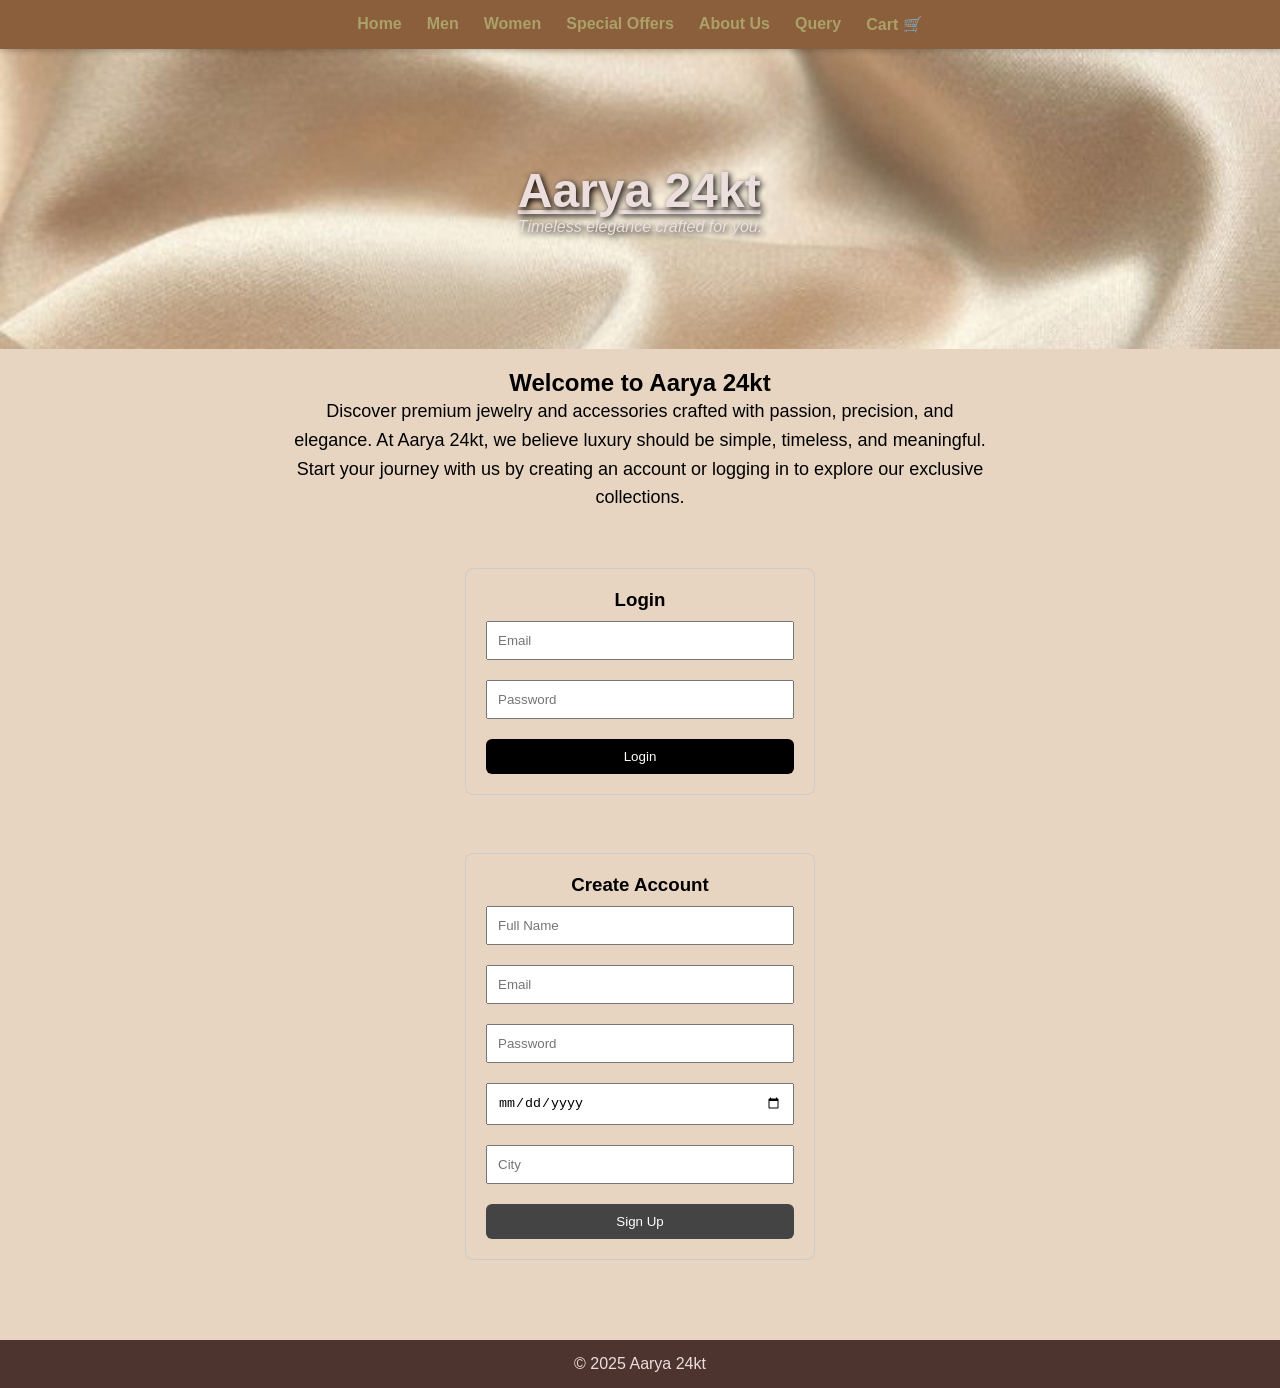
<file: index.html>
<!DOCTYPE html>
<html lang="en">
<head>
  <meta charset="UTF-8">
  <meta name="viewport" content="width=device-width, initial-scale=1.0">
  <title>Aarya 24kt - Home</title>
  <link rel="stylesheet" href="styles.css">
  <script src="cart.js" defer></script>
</head>

<body>

<!-- NAVBAR -->
<nav class="navbar">
  <ul class="nav-list">
    <li><a href="index.html">Home</a></li>
    <li><a href="men.html">Men</a></li>
    <li><a href="women.html">Women</a></li>
    <li><a href="offers.html">Special Offers</a></li>
    <li><a href="about.html">About Us</a></li>
    <li><a href="query.html">Query</a></li>
    <li><a href="cart.html">Cart 🛒</a></li>
  </ul>
</nav>

<!-- HEADER -->
<header>
  <div class="header-text">
    <h1><u><b>Aarya 24kt</b></u></h1>
    <p class="tagline"><i>Timeless elegance crafted for you.</i></p>
  </div>
</header>

<!-- SIMPLE INFORMATION SECTION -->
<section class="flex-container">
  <div style="padding: 20px; text-align: center; width: 100%;">

    <h2>Welcome to Aarya 24kt</h2>
    <p style="max-width: 700px; margin: auto; font-size: 18px; line-height: 1.6;">
      Discover premium jewelry and accessories crafted with passion, precision, and elegance.
      At Aarya 24kt, we believe luxury should be simple, timeless, and meaningful.
      Start your journey with us by creating an account or logging in to explore our exclusive collections.
    </p>

    <br><br>

    <!-- LOGIN FORM -->
    <div style="max-width: 350px; margin: 20px auto; padding: 20px; border: 1px solid #ccc; border-radius: 8px;">
      <h3>Login</h3>

      <input type="email" placeholder="Email" style="width:100%; padding:10px; margin:10px 0;">
      <input type="password" placeholder="Password" style="width:100%; padding:10px; margin:10px 0;">
      
      <button style="width:100%; padding:10px; background:black; color:white; border:none; cursor:pointer;">
        Login
      </button>
    </div>

    <br>

    <!-- SIGN UP FORM -->
    <div style="max-width: 350px; margin: 20px auto; padding: 20px; border: 1px solid #ccc; border-radius: 8px;">
      <h3>Create Account</h3>

      <input type="text" placeholder="Full Name" style="width:100%; padding:10px; margin:10px 0;">
      <input type="email" placeholder="Email" style="width:100%; padding:10px; margin:10px 0;">
      <input type="password" placeholder="Password" style="width:100%; padding:10px; margin:10px 0;">
      <input type="date" placeholder="Date of Birth" style="width:100%; padding:10px; margin:10px 0;">
      <input type="text" placeholder="City" style="width:100%; padding:10px; margin:10px 0;">

      <button style="width:100%; padding:10px; background:#444; color:white; border:none; cursor:pointer;">
        Sign Up
      </button>
    </div>

  </div>
</section>

<footer>
  <p>© 2025 Aarya 24kt</p>
</footer>

</body>
</html>
</file>
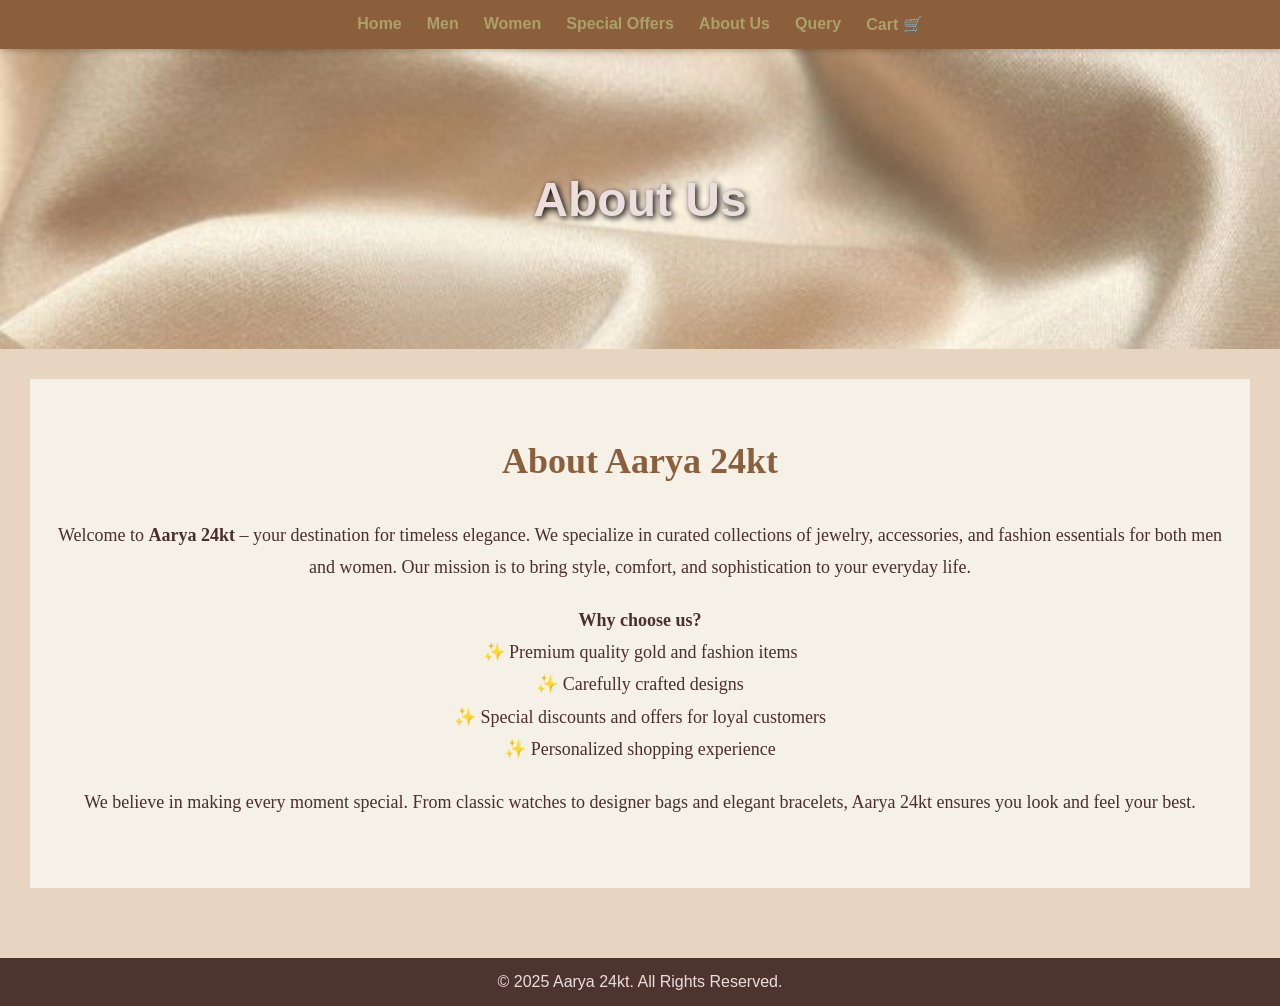
<file: about.html>
<!DOCTYPE html>
<html lang="en">
<head>
  <title>About Us - Aarya 24kt</title>
  <link rel="stylesheet" href="styles.css">
</head>

<body>

<!-- NAVBAR (Visible on every page) -->
<!-- Navigation Bar -->
<nav class="navbar">
  <ul class="nav-list">
    <li><a href="index.html">Home</a></li>
    <li><a href="men.html">Men</a></li>
    <li><a href="women.html">Women</a></li>
    <li><a href="offers.html">Special Offers</a></li>
    <li><a href="about.html">About Us</a></li>
    <li><a href="query.html">Query</a></li>
    <li><a href="cart.html">Cart 🛒</a></li>
  </ul>
</nav>

<header><h1>About Us</h1></header>

<section style="padding:30px;line-height:1.8;font-size:18px;">
  <section class="about-section">
  <h2>About Aarya 24kt</h2>
  <p>
    Welcome to <strong>Aarya 24kt</strong> – your destination for timeless elegance. 
    We specialize in curated collections of jewelry, accessories, and fashion essentials for both men and women. 
    Our mission is to bring style, comfort, and sophistication to your everyday life.
  </p>
  <p>
    <strong>Why choose us?</strong><br>
    ✨ Premium quality gold and fashion items<br>
    ✨ Carefully crafted designs<br>
    ✨ Special discounts and offers for loyal customers<br>
    ✨ Personalized shopping experience
  </p>
  <p>
    We believe in making every moment special. From classic watches to designer bags and elegant bracelets, 
    Aarya 24kt ensures you look and feel your best.
  </p>
</section>

</section>

<footer>
  <p>© 2025 Aarya 24kt. All Rights Reserved.</p>
</footer>

</body>
</html>
</file>
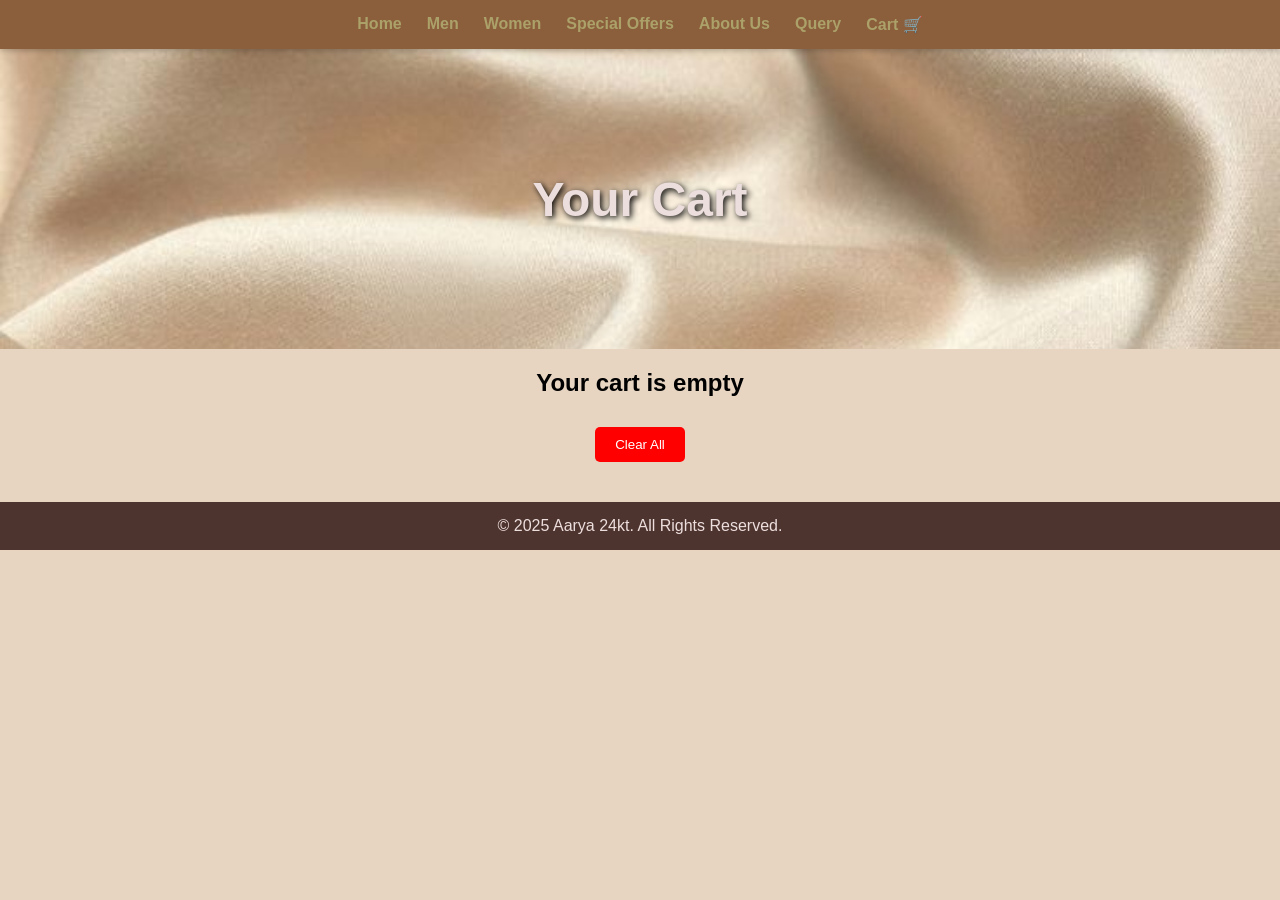
<file: cart.html>
<!DOCTYPE html>
<html lang="en">
<head>
  <title>Your Cart</title>
  <link rel="stylesheet" href="styles.css">
  <script src="cart.js" defer></script>
</head>

<body>

<!-- Navigation Bar -->
<nav class="navbar">
  <ul class="nav-list">
    <li><a href="index.html">Home</a></li>
    <li><a href="men.html">Men</a></li>
    <li><a href="women.html">Women</a></li>
    <li><a href="offers.html">Special Offers</a></li>
    <li><a href="about.html">About Us</a></li>
    <li><a href="query.html">Query</a></li>
    <li><a href="cart.html">Cart 🛒</a></li>
  </ul>
</nav>

<header><h1>Your Cart</h1></header>

<div id="cart-container"></div>

<!-- CLEAR ALL BUTTON -->
<div style="text-align:center; margin: 20px;">
  <button onclick="clearAll()" style="padding:10px 20px; background:red; color:white; border:none; cursor:pointer; border-radius:5px;">
    Clear All
  </button>
</div>

<script>
  let cartData = JSON.parse(localStorage.getItem("cart")) || [];
  const container = document.getElementById("cart-container");

  if (cartData.length === 0) {
    container.innerHTML = "<h2 style='text-align:center;margin-top:20px;'>Your cart is empty</h2>";
  } else {
    cartData.forEach((item, i) => {
      container.innerHTML += `
        <div class="cart-item">
          <img src="${item.img}">
          
          <div>
            <h3>${item.name}</h3>
            <p>Price: ₹${item.price}</p>

            <div class="quantity-controls">
              <button onclick="decrease(${i})">-</button>
              <span>${item.qty}</span>
              <button onclick="increase(${i})">+</button>
            </div>

            <!-- CLEAR ONE ITEM BUTTON -->
            <button onclick="clearItem(${i})" 
              style="margin-top:10px; padding:5px 10px; background:#444; color:white; border:none; cursor:pointer; border-radius:4px;">
              Clear Item
            </button>
          </div>

          <h3>₹${item.qty * item.price}</h3>
        </div>
      `;
    });
  }
</script>

<footer>
  <p>© 2025 Aarya 24kt. All Rights Reserved.</p>
</footer>

</body>
</html>
</file>
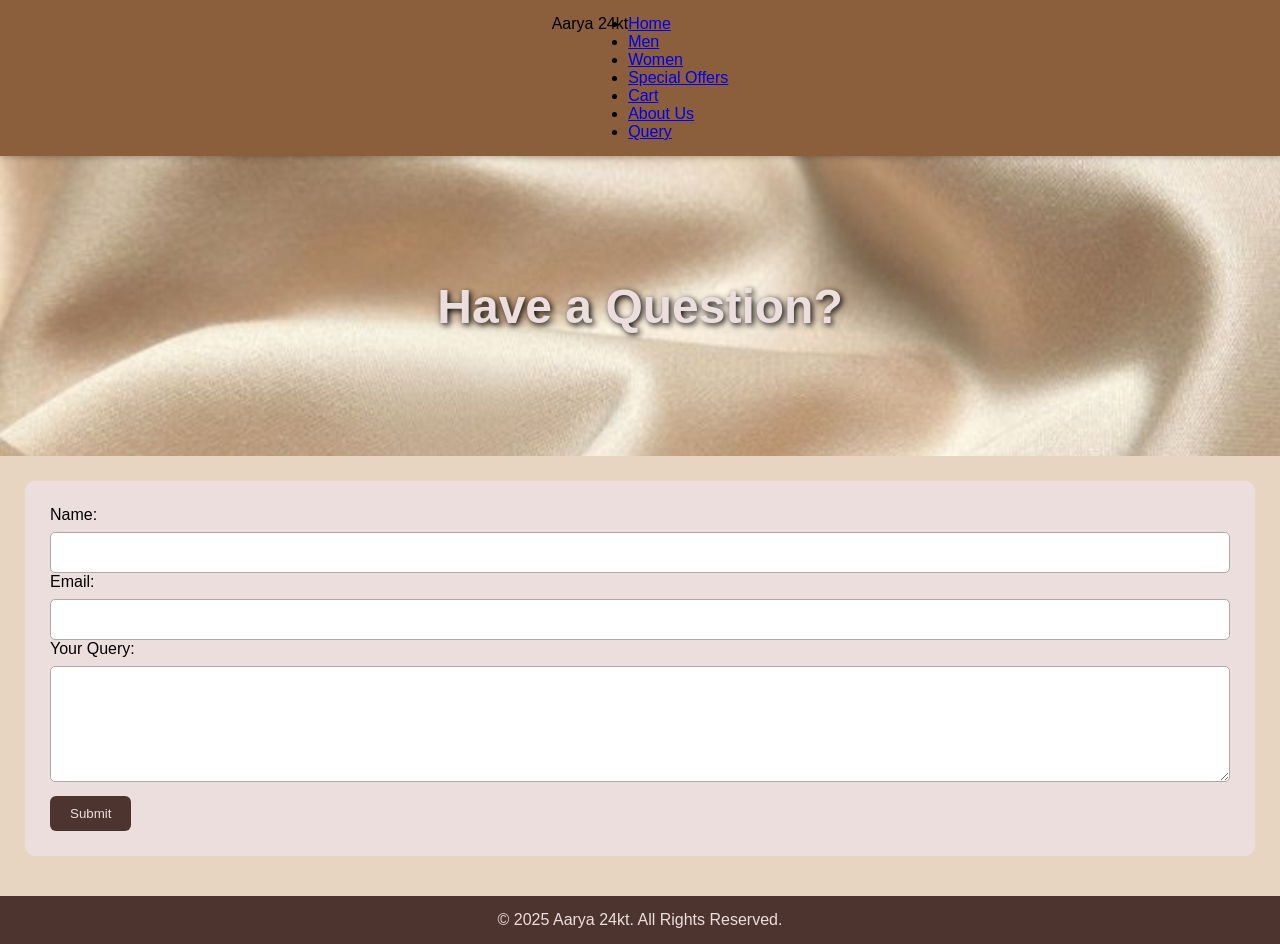
<file: contact.html>
<!DOCTYPE html>
<html lang="en">
<head>
  <title>Contact / Query</title>
  <link rel="stylesheet" href="styles.css">
</head>

<body>

<!-- NAVBAR -->
<nav class="navbar">
  <div class="logo">Aarya 24kt</div>
  <ul class="nav-links">
    <li><a href="index.html">Home</a></li>
    <li><a href="men.html">Men</a></li>
    <li><a href="women.html">Women</a></li>
    <li><a href="offers.html">Special Offers</a></li>
    <li><a href="cart.html">Cart</a></li>
    <li><a href="about.html">About Us</a></li>
    <li><a href="query.html">Query</a></li>
  </ul>
</nav>

<header><h1>Have a Question?</h1></header>

<form>
  <label>Name:</label>
  <input type="text" required>

  <label>Email:</label>
  <input type="email" required>

  <label>Your Query:</label>
  <textarea rows="6" required></textarea>

  <button type="submit">Submit</button>
</form>

<footer>
  <p>© 2025 Aarya 24kt. All Rights Reserved.</p>
</footer>

</body>
</html>
</file>
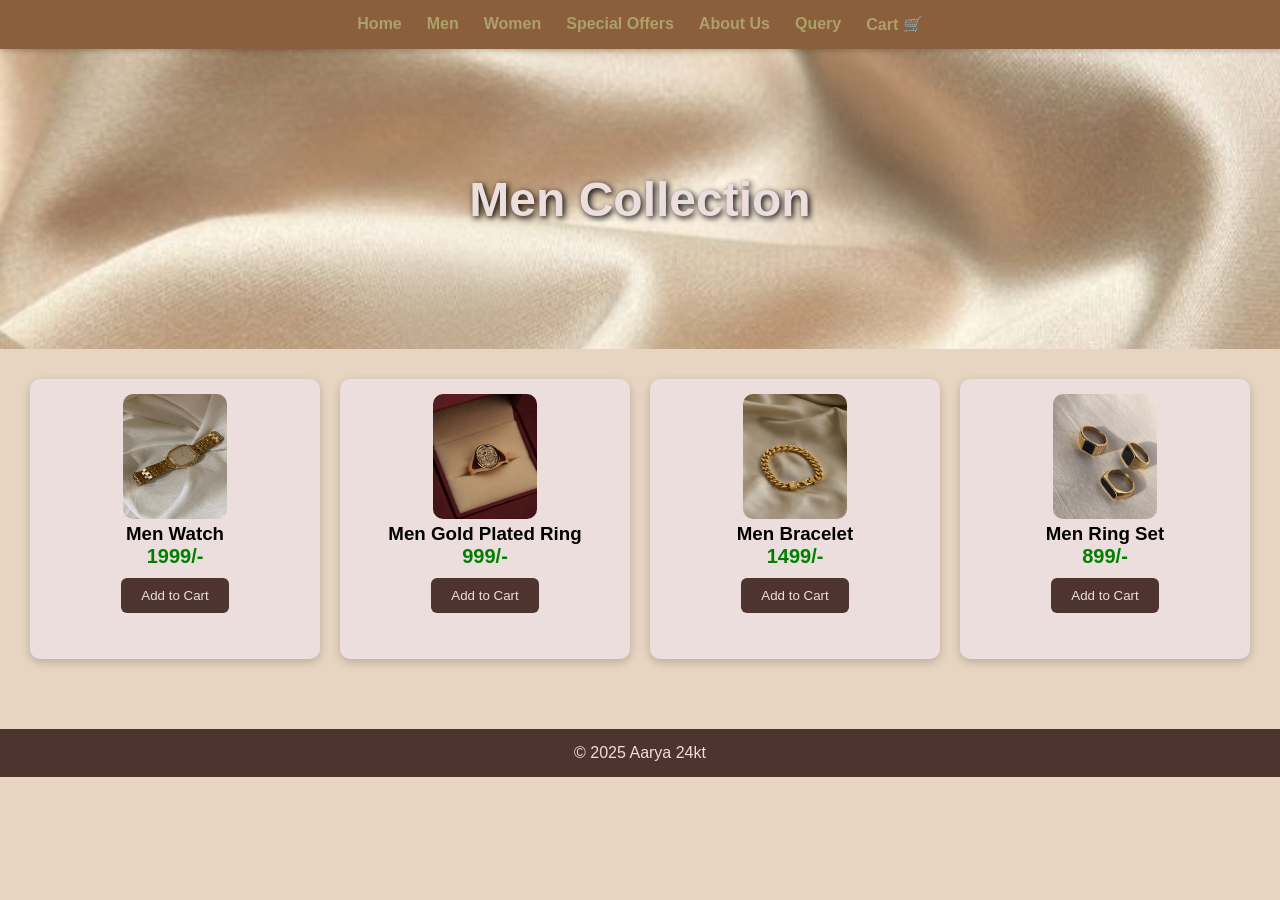
<file: men.html>
<!DOCTYPE html>
<html>
<head>
  <title>Men Collection</title>
  <link rel="stylesheet" href="styles.css">
  <script src="cart.js" defer></script>
</head>
<body>
<!-- Navigation Bar -->
<nav class="navbar">
  <ul class="nav-list">
    <li><a href="index.html">Home</a></li>
    <li><a href="men.html">Men</a></li>
    <li><a href="women.html">Women</a></li>
    <li><a href="offers.html">Special Offers</a></li>
    <li><a href="about.html">About Us</a></li>
    <li><a href="query.html">Query</a></li>
    <li><a href="cart.html">Cart 🛒</a></li>
  </ul>
</nav>


<header><h1>Men Collection</h1></header>

<div class="product-gallery">

  <div class="product-card">
    <img src="images/men1.jpg">
    <h3>Men Watch</h3>
    <p class="price">1999/-</p>
    <button onclick="addToCart('Men Watch',1999,'images/men1.jpg')">Add to Cart</button>
  </div>

  <div class="product-card">
    <img src="images/men2.jpg">
    <h3>Men Gold Plated Ring</h3>
    <p class="price">999/-</p>
    <button onclick="addToCart('Men Gold Plated Ring',999,'images/men2.jpg')">Add to Cart</button>
  </div>

  <div class="product-card">
    <img src="images/men3.jpg">
    <h3>Men Bracelet</h3>
    <p class="price">1499/-</p>
    <button onclick="addToCart('Men Bracelet',1499,'images/men3.jpg')">Add to Cart</button>
  </div>

  <div class="product-card">
    <img src="images/men4.jpg">
    <h3>Men Ring Set</h3>
    <p class="price">899/-</p>
    <button onclick="addToCart('Men Ring Set',899,'images/men4.jpg')">Add to Cart</button>
  </div>

</div>

<footer>
  <p>© 2025 Aarya 24kt</p>
</footer>

</body>
</html>
</file>
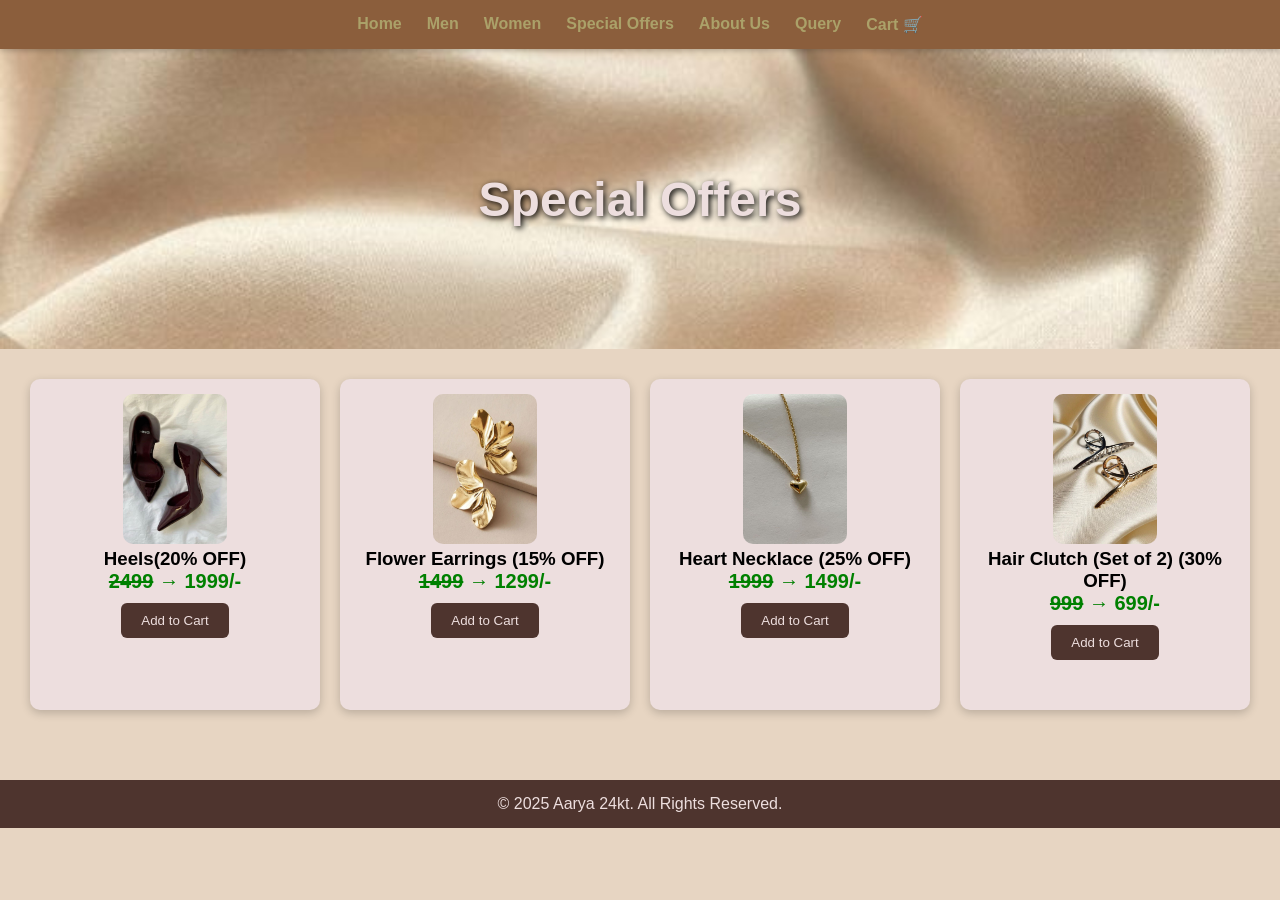
<file: offers.html>
<!DOCTYPE html>
<html lang="en">
<head>
  <title>Special Offers</title>
  <link rel="stylesheet" href="styles.css">
  <script src="cart.js" defer></script>
</head>

<body>
<!-- Navigation Bar -->
<nav class="navbar">
  <ul class="nav-list">
    <li><a href="index.html">Home</a></li>
    <li><a href="men.html">Men</a></li>
    <li><a href="women.html">Women</a></li>
    <li><a href="offers.html">Special Offers</a></li>
    <li><a href="about.html">About Us</a></li>
    <li><a href="query.html">Query</a></li>
    <li><a href="cart.html">Cart 🛒</a></li>
  </ul>
</nav>


<header><h1>Special Offers</h1></header>

<div class="product-gallery">

  <div class="product-card">
    <img src="images/offer1.jpg" width="40%" height="50%">
    <h3>Heels(20% OFF)</h3>
    <p class="price"><del>2499</del> → 1999/-</p>
    <button onclick="addToCart('Heels',1999,'images/offer1.jpg')">Add to Cart</button>
  </div>

  <div class="product-card">
    <img src="images/offer2.jpg" width="40%" height="50%">
    <h3>Flower Earrings (15% OFF)</h3>
    <p class="price"><del>1499</del> → 1299/-</p>
    <button onclick="addToCart('Flower Earrings',1299,'images/offer2.jpg')">Add to Cart</button>
  </div>

  <div class="product-card">
    <img src="images/offer3.jpg" width="40%" height="50%">
    <h3>Heart Necklace (25% OFF)</h3>
    <p class="price"><del>1999</del> → 1499/-</p>
    <button onclick="addToCart('Heart Necklace',1499,'images/offer3.jpg')">Add to Cart</button>
  </div>

  <div class="product-card">
    <img src="images/offer4.jpg" width="40%" height="50%">
    <h3>Hair Clutch (Set of 2) (30% OFF)</h3>
    <p class="price"><del>999</del> → 699/-</p>
    <button onclick="addToCart('Hair Clutch (Set of 2)',699,'images/offer4.jpg')">Add to Cart</button>
  </div>

</div>

<footer>
  <p>© 2025 Aarya 24kt. All Rights Reserved.</p>
</footer>

</body>
</html>
</file>
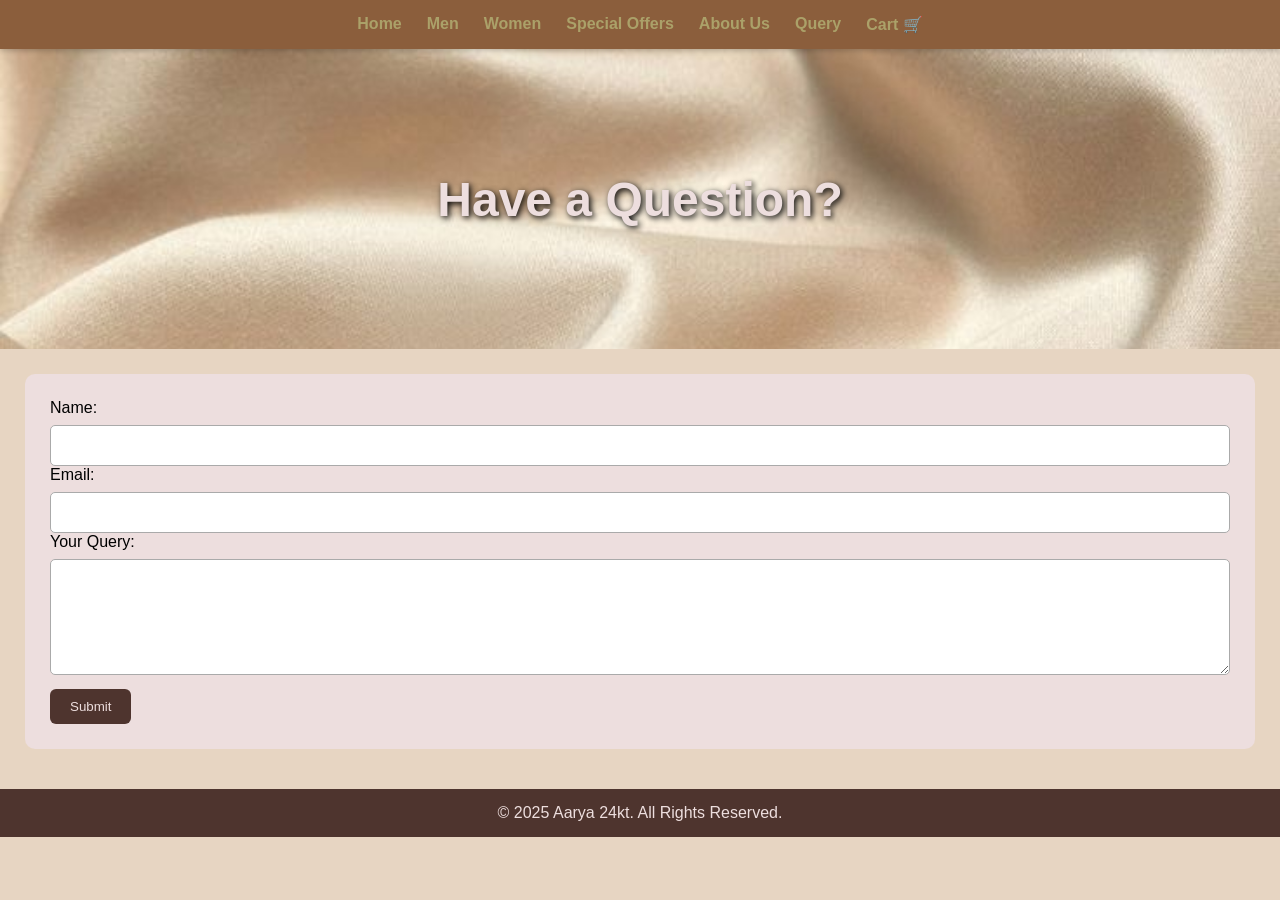
<file: query.html>
<!DOCTYPE html>
<html lang="en">
<head>
  <title>Contact / Query</title>
  <link rel="stylesheet" href="styles.css">
</head>

<body>
<!-- Navigation Bar -->
<nav class="navbar">
  <ul class="nav-list">
    <li><a href="index.html">Home</a></li>
    <li><a href="men.html">Men</a></li>
    <li><a href="women.html">Women</a></li>
    <li><a href="offers.html">Special Offers</a></li>
    <li><a href="about.html">About Us</a></li>
    <li><a href="query.html">Query</a></li>
    <li><a href="cart.html">Cart 🛒</a></li>
  </ul>
</nav>

<header><h1>Have a Question?</h1></header>

<form>
  <label>Name:</label>
  <input type="text" required>

  <label>Email:</label>
  <input type="email" required>

  <label>Your Query:</label>
  <textarea rows="6" required></textarea>

  <button type="submit">Submit</button>
</form>

<footer>
  <p>© 2025 Aarya 24kt. All Rights Reserved.</p>
</footer>

</body>
</html>
</file>
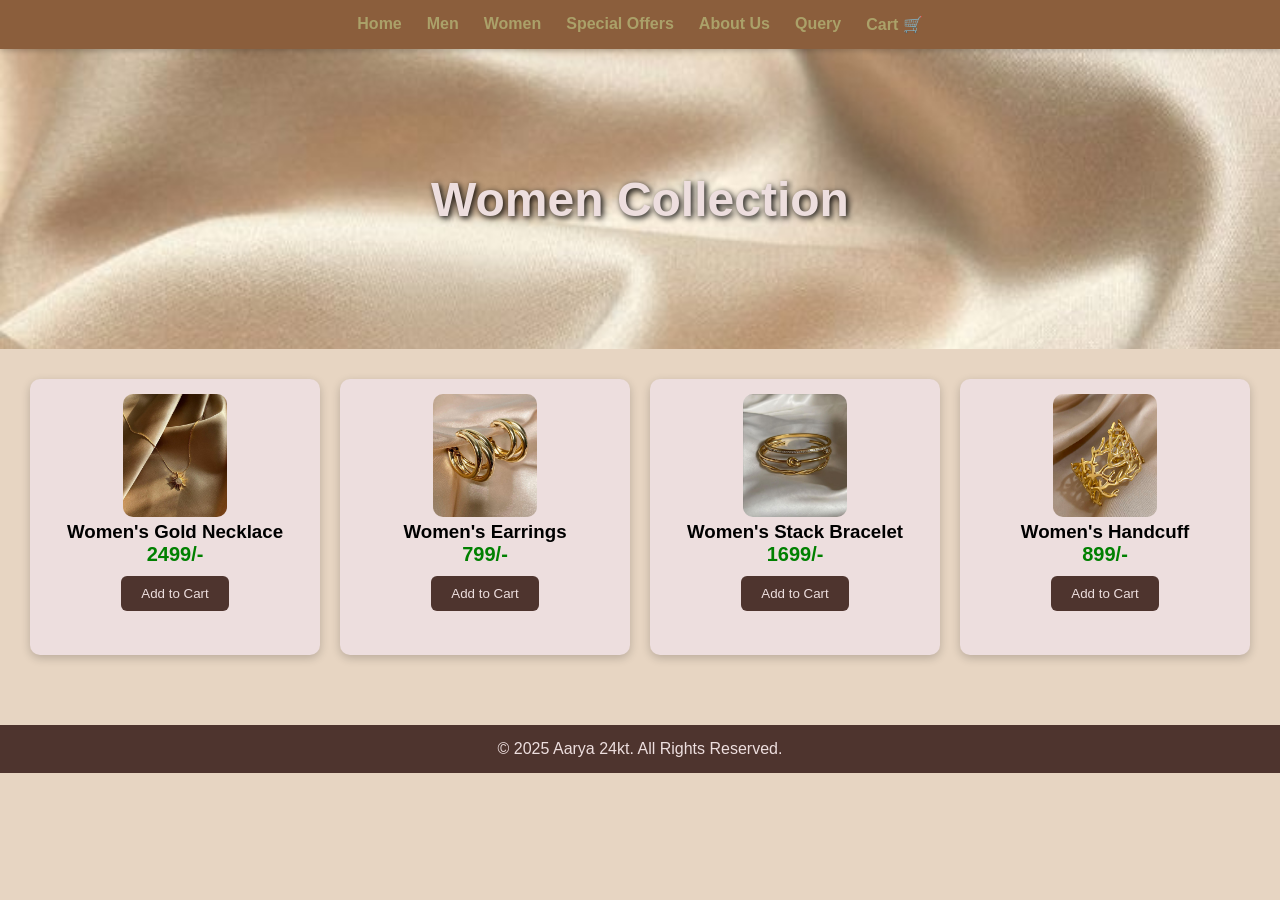
<file: women.html>
<!DOCTYPE html>
<html lang="en">
<head>
  <title>Women Collection</title>
  <link rel="stylesheet" href="styles.css">
  <script src="cart.js" defer></script>
</head>

<body>
<!-- Navigation Bar -->
<nav class="navbar">
  <ul class="nav-list">
    <li><a href="index.html">Home</a></li>
    <li><a href="men.html">Men</a></li>
    <li><a href="women.html">Women</a></li>
    <li><a href="offers.html">Special Offers</a></li>
    <li><a href="about.html">About Us</a></li>
    <li><a href="query.html">Query</a></li>
    <li><a href="cart.html">Cart 🛒</a></li>
  </ul>
</nav>
<header><h1>Women Collection</h1></header>

<div class="product-gallery">

  <div class="product-card">
    <img src="images/women1.jpg" width="40%" height="50%">
    <h3>Women's Gold Necklace</h3>
    <p class="price">2499/-</p>
    <button onclick="addToCart('Women Gold Necklace',2499,'images/women1.jpg')">Add to Cart</button>
  </div>

  <div class="product-card">
    <img src="images/women2.jpg" width="40%" height="50%">
    <h3>Women's Earrings</h3>
    <p class="price">799/-</p>
    <button onclick="addToCart('Women Earrings',799,'images/women2.jpg')">Add to Cart</button>
  </div>

  <div class="product-card">
    <img src="images/women3.jpg" width="40%" height="50%">
    <h3>Women's Stack Bracelet</h3>
    <p class="price">1699/-</p>
    <button onclick="addToCart('Women Stack Bracelet',1699,'images/women3.jpg')">Add to Cart</button>
  </div>

  <div class="product-card">
    <img src="images/women4.jpg" width="40%" height="50%">
    <h3>Women's Handcuff</h3>
    <p class="price">899/-</p>
    <button onclick="addToCart('Women Handcuff',899,'images/women4.jpg')">Add to Cart</button>
  </div>

</div>

<footer>
  <p>© 2025 Aarya 24kt. All Rights Reserved.</p>
</footer>

</body>
</html>
</file>
<file: styles.css>
/* ===== RESET ===== */
* {
  margin: 0;
  padding: 0;
  box-sizing: border-box;
}

/* ===== THEME ===== */
:root {
  --brown-dark: #4e342e;
  --brown-light: #8d6e63;
  --gold: #d4af37;
  --white: #eddede;
  --bg: #e7d5c2;
}

body {
  background: var(--bg);
  font-family: "Poppins", sans-serif;
}

/* ===== NAVBAR ===== */
/* Navbar styling for all pages */
.navbar {
  background-color: #8B5E3C; /* brown shade */
  padding: 15px 30px;
  display: flex;
  justify-content: center;
  box-shadow: 0 2px 5px rgba(0,0,0,0.2);
  position: sticky;
  top: 0;
  z-index: 1000;
}

.nav-list {
  list-style: none;
  display: flex;
  gap: 25px; 
  margin: 0;
  padding: 0;
}

.nav-list li a {
  text-decoration: none;
  color: #aba169; /* gold */
  font-weight: bold;
  font-size: 16px;
  font-family: 'Segoe UI', Tahoma, Geneva, Verdana, sans-serif;
  transition: color 0.3s;
}

.nav-list li a:hover {
  color: #FFF8DC; /* lighter gold */
}

/* ===== HEADER ===== */
header {
  height: 300px;
  background: url("images/header.jpg") center/cover no-repeat;
  display: flex;
  justify-content: center;
  align-items: center;
  color: var(--white);
  text-shadow: 2px 2px 6px #000;
}

header h1 {
  font-size: 48px;
}

/* ===== PRODUCT GRID ===== */
.product-gallery {
  display: grid;
  grid-template-columns: repeat(auto-fit, minmax(260px, 1fr));
  gap: 20px;
  padding: 30px;
}

.product-card {
  background: var(--white);
  border-radius: 10px;
  padding: 15px;
  text-align: center;
  box-shadow: 0 3px 10px rgba(0,0,0,0.2);
}

.product-card img {
  width: 40%;
  height: 50%;
  border-radius: 10px;
}

.price {
  color: green;
  font-size: 20px;
  font-weight: bold;
}

button {
  background: var(--brown-dark);
  color: var(--white);
  padding: 10px 20px;
  border: none;
  border-radius: 6px;
  cursor: pointer;
  margin-top: 10px;
}

button:hover {
  background: var(--brown-light);
}

/* ===== CART ITEMS ===== */
.cart-item {
  background: var(--white);
  margin: 20px;
  padding: 15px;
  display: flex;
  justify-content: space-between;
  border-radius: 10px;
  box-shadow: 0 2px 8px rgba(0,0,0,0.2);
}

.cart-item img {
  width: 80px;
  border-radius: 10px;
}

.quantity-controls button {
  background: var(--gold);
  color: black;
  padding: 5px 10px;
  margin: 0 5px;
  border-radius: 5px;
}

.quantity-controls button:hover {
  background: #f1d37a;
}

/* ===== FORM ===== */
form {
  background: var(--white);
  margin: 25px;
  padding: 25px;
  border-radius: 10px;
}

form input,
form textarea {
  width: 100%;
  padding: 12px;
  border: 1px solid #aaa;
  margin-top: 8px;
  border-radius: 5px;
}

/* ===== FOOTER ===== */
footer {
  background: var(--brown-dark);
  color: var(--white);
  text-align: center;
  padding: 15px;
  margin-top: 40px;
}

/* ===== RESPONSIVE ===== */
@media (max-width: 700px) {
  .nav-links {
    flex-direction: column;
  }
}
.about-section {
  background-color: #F5F1E6; /* light beige background */
  color: #4B2E2E; /* deep brown text */
  padding: 50px 20px;
  text-align: center;
  font-family: 'Georgia', serif;
  line-height: 1.8;
}

.about-section h2 {
  color: #8B5E3C; /* brown heading */
  font-size: 36px;
  margin-bottom: 25px;
  font-family: 'Palatino Linotype', 'Book Antiqua', Palatino, serif;
}

.about-section p {
  font-size: 18px;
  margin-bottom: 20px;
}
</file>
